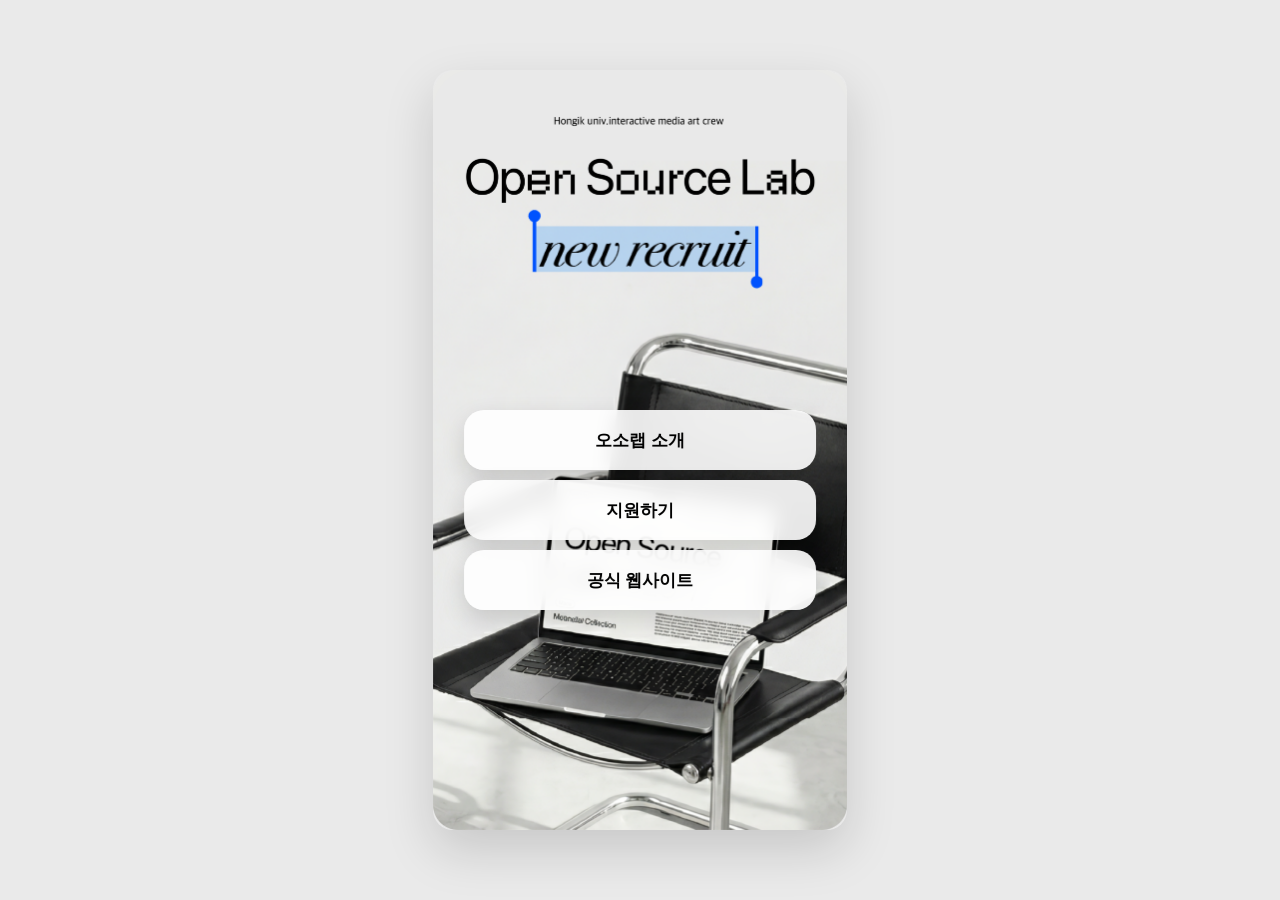
<file: index.html>
<!DOCTYPE html>
<html lang="ko">
<head>
    <meta charset="UTF-8">
    <meta name="viewport" content="width=device-width, initial-scale=1.0">
    <title>OSL 2026 recruit!</title>
    <link rel="stylesheet" href="style.css" />
</head>

<body>

<div class="mobile-frame">
    <div class="button-container">
        <a href="home.html" class="btn">오소랩 소개</a>
        <a href="https://docs.google.com/forms/d/1DUhzEr25592vb4iU0JfiDCLGR1sdZ6SewLRtSb6WErk/edit" class="btn">지원하기</a>
        <a href="https://www.hioslab.com" class="btn">공식 웹사이트</a>
    </div>
</div>

</body>
</html>
</file>
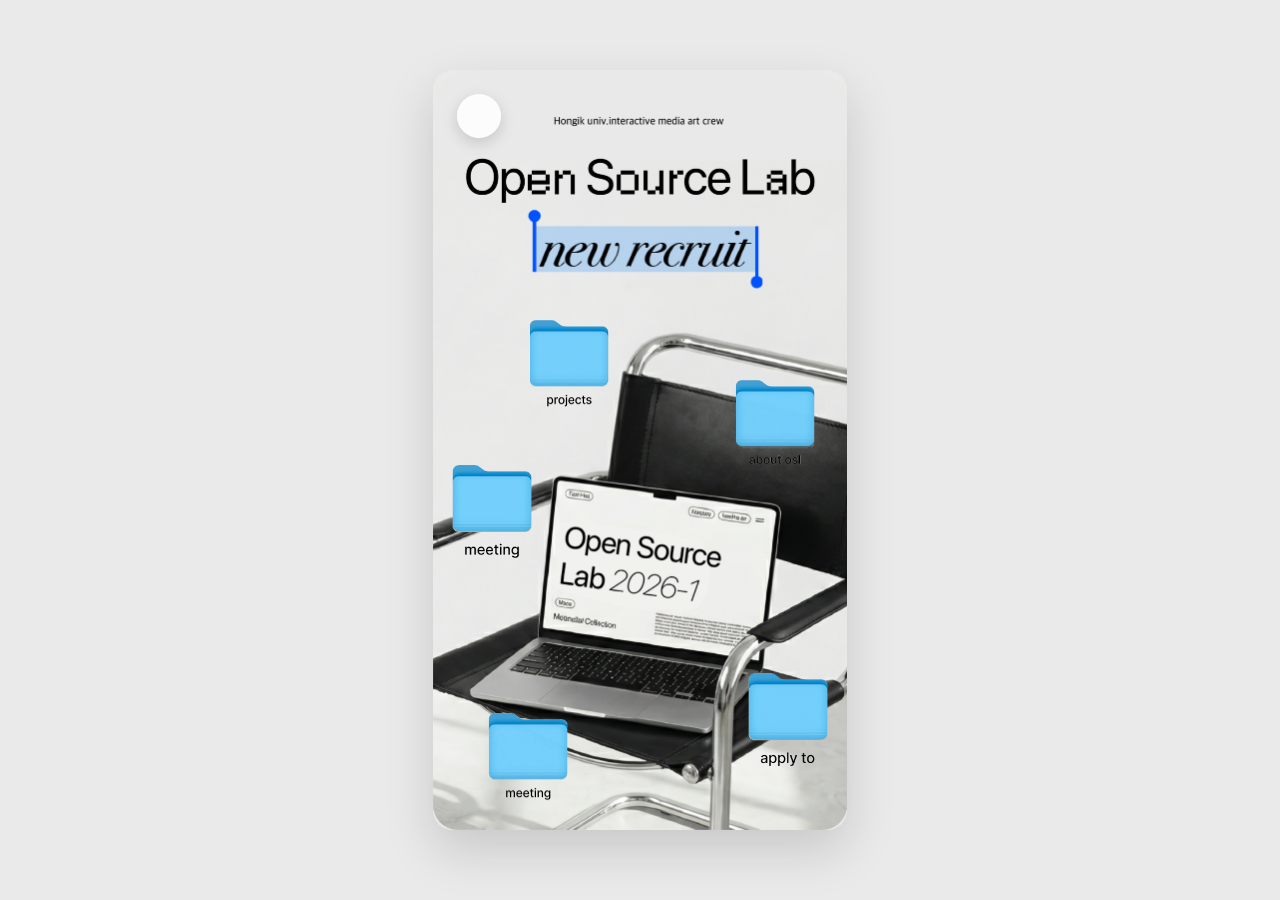
<file: home.html>
<!DOCTYPE html>
<html lang="ko">
<head>
    <meta charset="UTF-8" />
    <meta name="viewport" content="width=device-width, initial-scale=1.0" />
    <title>OSL 2026 recruit!</title>
    <link rel="stylesheet" href="style.css" />
</head>
<body>

<div class="mobile-frame" id="mobileFrame">

    <a href="index.html" class="back-btn"></a>
    
    <!-- 팝업 -->
    <div class="popup-overlay" id="popupOverlay">
        <div class="popup">
            <button class="close-btn" id="closePopup">✕</button>
            <div class="popup-content" id="popupContent">
                 <img src="img/icon2-1.png" class="popup-image" id="popupImage">
            </div>
        </div>
    </div>

</div>

<script src="script.js"></script>
</body>
</html>
</file>
<file: style.css>
* {
    margin: 0;
    padding: 0;
    box-sizing: border-box;
    font-family: -apple-system, BlinkMacSystemFont, "Helvetica Neue", sans-serif;
}

body {
    display: flex;
    justify-content: center;
    align-items: center;
    background: #eaeaea;
    height: 100vh;
}

/* 모바일 프레임 */
.mobile-frame {
    width: 414px;
    height: 760px;
    border-radius: 20px;
    overflow: hidden;
    box-shadow: 0 20px 50px rgba(0,0,0,0.15);
    position: relative;

    background-image: url("img/background.png");
    background-size: cover;
    background-position: center;
    background-repeat: no-repeat;
}

/* 아이콘 */
.icon {
    position: absolute;
    cursor: pointer;
    transition: transform 0.2s ease;
    z-index: 1;
    width: 80px;   /* 112 → 80으로 축소 */
    height: auto;
}

.icon:active {
    transform: scale(0.9);
}

/* 팝업 */

.popup-overlay {
    position: absolute;
    inset: 0;
    background: rgba(0,0,0,0.4);
    display: none;
    justify-content: center;
    align-items: center;

    z-index: 999;
}

.popup {
    width: 85%;
    height: 78%;
    background: white;
    border-radius: 20px;
    position: relative;
    padding: 30px;
    display: flex;
    flex-direction: column;
    top: 7%;
}

/* 스크롤 영역 */
.popup-content {
    margin-top: 40px;
    overflow-y: auto;
}

.popup-image {
    width: 100%;
    height: auto;
    display: block;
}

/* 닫기 버튼 */
.close-btn {
    position: absolute;
    top: 12px;
    right: 16px;
    background: none;
    border: none;
    font-size: 20px;
    cursor: pointer;
}

/* index 버튼 */
.button-container {
    position: absolute;
    top: 50%;
    left: 50%;
    transform: translate(-50%, -20%);
    width: 85%;
    
    display: flex;
    flex-direction: column;
    gap: 10px;
}

.btn {
    display: flex;
    justify-content: center;
    align-items: center;

    height: 60px;
    border-radius: 20px;

    background: rgba(255, 255, 255, 0.9);
    backdrop-filter: blur(10px);

    text-decoration: none;
    color: black;
    font-size: 17px;
    font-weight: 600;

    box-shadow: 0 10px 25px rgba(0,0,0,0.15);
    transition: all 0.2s ease;
}

.btn:active {
    transform: scale(0.97);
}

/* 뒤로가기 버튼 */

.back-btn {
    position: absolute;
    top: 24px;
    left: 24px;

    width: 44px;
    height: 44px;

    display: flex;
    justify-content: center;
    align-items: center;

    border-radius: 50%;
    text-decoration: none;

    font-size: 30px;
    font-weight: 300;
    color: black;

    background: rgba(255,255,255,0.85);
    backdrop-filter: blur(8px);

    box-shadow: 0 5px 15px rgba(0,0,0,0.15);
    z-index: 1000;
    transition: transform 0.15s ease;

}

.back-btn:active {
    transform: scale(0.9);
}

/* 팝업 열릴 때 뒤로가기 버튼 비활성화 */

.back-btn.disabled {
    opacity: 0.3;           
    pointer-events: none;    
}
</file>
